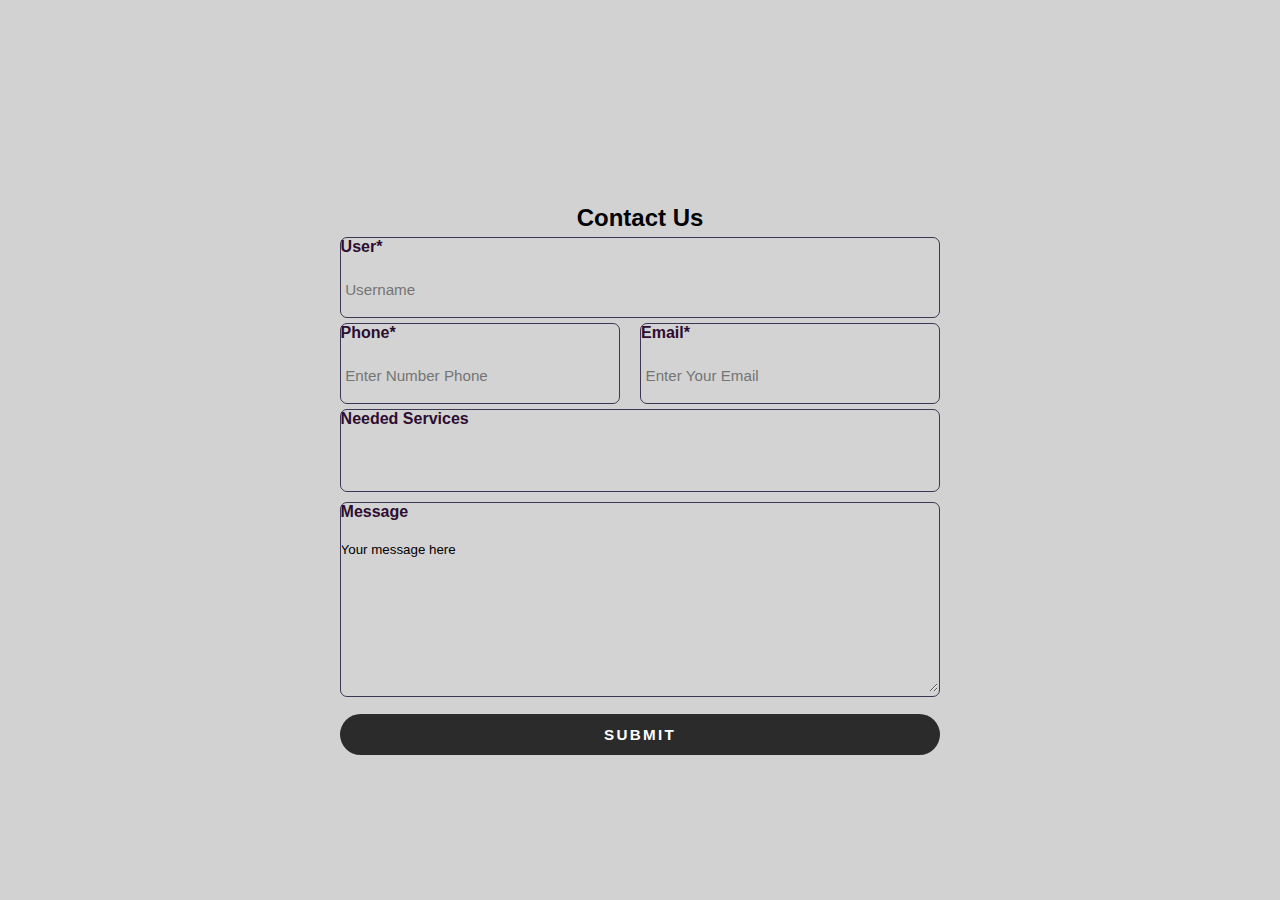
<file: form1.html>
<!DOCTYPE html>
<html lang="en">
<head>
    <meta charset="UTF-8">
    <title>Title</title>
    <link rel="stylesheet" href="styleform1.css">

</head>
<body>
<div class="container">
    <form id="contact-form">
        <h2 style="text-align: center">Contact Us</h2>
        <div class="dh">
            <label for="username">User*</label><br>
            <input type="text" id="username" placeholder="Username" />
            <span id="username-error" class="error"></span>
        </div>
        <div class="dh1">
            <div id="mail">
                <label for="email">Email*</label><br>
                <input type="text" id="email" placeholder="Enter Your Email" />
                <span id="email-error" class="error"></span>
            </div>
            <div id="num">
                <label for="phone">Phone*</label><br>
                <input type="number" id="phone" placeholder="Enter Number Phone" />
                <span id="phone-error" class="error"></span>
            </div>
        </div>
        <div id="ser" class="dh">
            <label for="chooses">Needed Services</label><br>
            <select name="neededservices" id="chooses" size="2"></select>
            <span id="chooses-error" class="error"></span>
        </div>
        <div class="dh">
            <label for="message">Message</label><br>
            <textarea name="message" id="message" rows="10" cols="30" style="width: 597px; background-color: lightgray; border: none;">Your message here</textarea>
            <span id="message-error" class="error"></span>
        </div>
        <button type="submit">Submit</button>
    </form>
</div>

<script>
    const form = document.getElementById('contact-form');

    form.addEventListener('submit', function (e) {
        e.preventDefault();

        const username = document.getElementById('username');
        const email = document.getElementById('email');
        const phone = document.getElementById('phone');
        const chooses = document.getElementById('chooses');
        const message = document.getElementById('message');

        const usernameError = document.getElementById('username-error');
        const emailError = document.getElementById('email-error');
        const phoneError = document.getElementById('phone-error');
        const choosesError = document.getElementById('chooses-error');
        const messageError = document.getElementById('message-error');

        // Reset error messages
        usernameError.textContent = '';
        emailError.textContent = '';
        phoneError.textContent = '';
        choosesError.textContent = '';
        messageError.textContent = '';

        // Check username
        if (username.value.trim() === '') {
            usernameError.textContent = 'Username is required.';
            username.classList.add('error');
        } else {
            username.classList.remove('error');
        }

        // Check email
        if (email.value.trim() === '') {
            emailError.textContent = 'Email is required.';
            email.classList.add('error');
        } else {
            email.classList.remove('error');
        }

        // Check phone
        if (phone.value.trim() === '') {
            phoneError.textContent = 'Phone is required.';
            phone.classList.add('error');
        } else {
            phone.classList.remove('error');
        }

        // Check chooses
        if (chooses.value.trim() === '') {
            choosesError.textContent = 'Please select a needed service.';
            chooses.classList.add('error');
        } else {
            chooses.classList.remove('error');
        }

        // Check message
        if (message.value.trim() === '' || message.value.trim() === 'Your message here') {
            messageError.textContent = 'Message is required.';
            message.classList.add('error');
        } else {
            message.classList.remove('error');
        }

        // If there are no errors, submit the form
        if (!username.classList.contains('error') &&
            !email.classList.contains('error') &&
            !phone.classList.contains('error') &&
            !chooses.classList.contains('error') &&
            !message.classList.contains('error')) {
            form.submit();
        }
    });
</script>

</body>
</html>
</file>
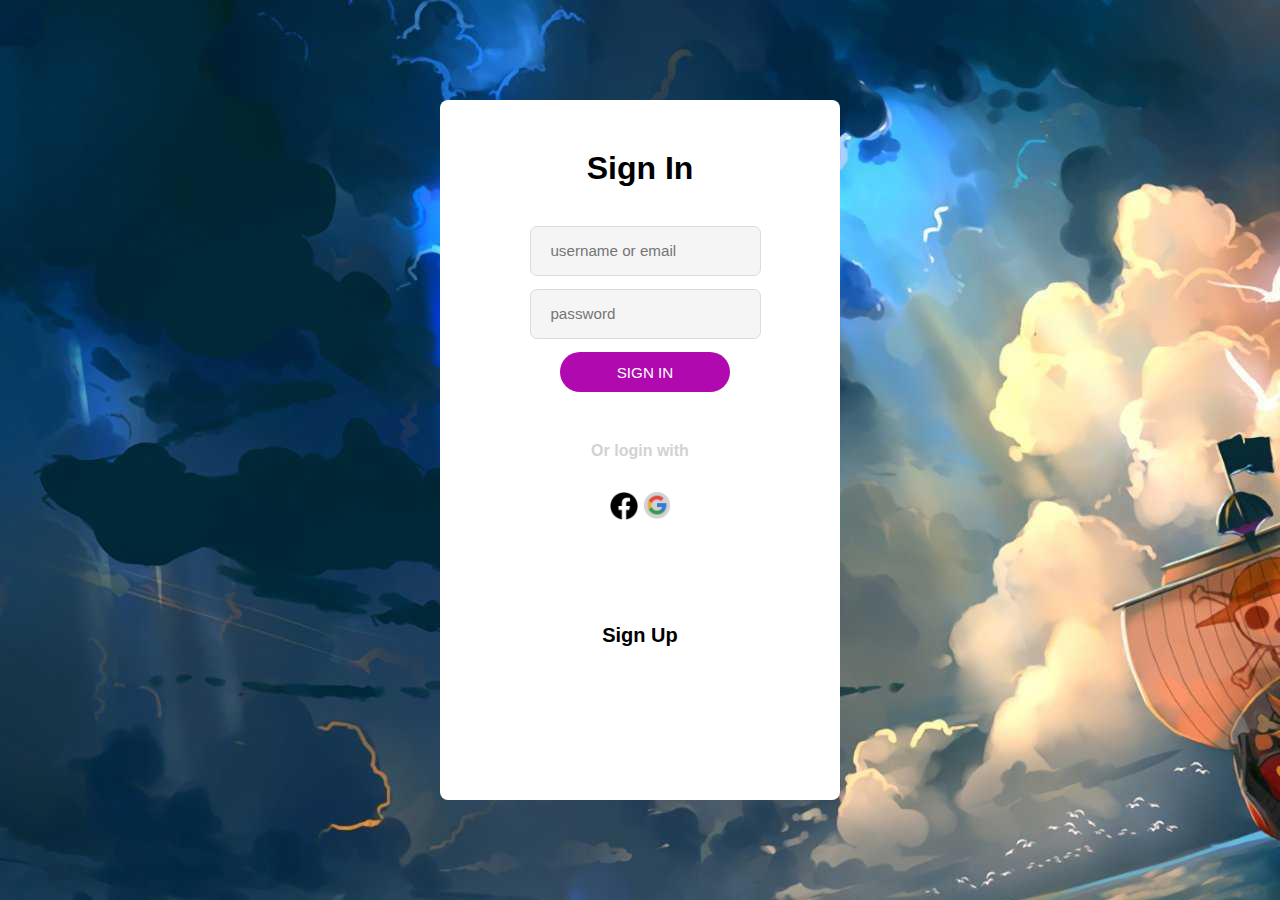
<file: form2.html>
<!DOCTYPE html>
<html lang="en">
<head>
    <meta charset="UTF-8">
    <title>Title</title>
    <link rel="stylesheet" href="styleform2.css">
</head>
<body>
    <div class="containter">
        <form >

            <div class="dh">
                <h1 style="text-align: center">Sign In </h1> <br><br>
                <label for="username"> </label>
                <input type="text" id="username" placeholder=" username or email"  />
                <input type="text" id="password" placeholder=" password"  />
                <button>SIGN IN </button>
                <h4 style="text-align: center; margin: 50px 0px 30px 0px; color: #d3d2d2"> Or login with</h4>
                <a  href="#fakelink"><img src="./Fa-Team-Fontawesome-Brands-FontAwesome-Brands-Facebook.512.png" alt="fb" class="fb"></a>
                <a  href="#fakelink"><img src="Papirus-Team-Papirus-Apps-Google.512.png" alt="gg" class="gg"></a>
                 <h5 style="margin-top: 100px;text-align: center;font-size: 20px"> Sign Up</h5>
            </div>
<!--            <button>SIGN IN </button>-->
        </form>
    </div>

</body>
</html>
</file>
<file: styleform1.css>
* {
    padding: 0;
    margin: 0;
    box-sizing: border-box;
    font-family: "Poppins", sans-serif;
    border-radius: 7px 7px 7px 7px;
}
body {
    background-color: #d3d2d2;
}
.container {
    height: 100px;
    width: 100px;
    position: absolute;
    transform: translate(-50%, -50%);
    top: 50%;
    left: 50%;
}
form {
    width: 700px;
    height: 500px;
    /*background-color: #ffffff;*/
    position: absolute;
    transform: translate(-50%, -50%);
    top: calc(30% + 3.1em);
    left: 50%;
    padding: 0 3.1em;
    display: flex;
    flex-direction: column;
    justify-content: center;
    border-radius: 0.5em;
}
form label {
    display: block;
    margin-bottom: 0.2em;
    font-weight: 600;
    color: #2e0d30;

}
form input {
    font-size: 0.95em;
    font-weight: 400;
    color: #3f3554;
    padding: 0.3em;
    border: none;
    /*border: 0.12em solid #3f3554;*/
    outline: none;
    background-color: lightgray;
}
form input:focus {
    border-color: #f4c531;
    /*border-bottom: 0.12em solid #3f3554;*/

}
form input:not(:last-child) {
    margin-bottom: 0.9em;
}
form button {
    font-size: 0.95em;
    padding: 0.8em 0;
    border-radius: 2em;
    border: none;
    outline: none;
    background-color: #2c2b2b;
    color: white;
    text-transform: uppercase;
    font-weight: 600;
    letter-spacing: 0.15em;
    margin-top: 0.8em;
}
.dh{
    border: 0.12em solid #3f3554;
    background-color: lightgray;
    margin-bottom: 5px;
    margin-top: 5px;
}
.dh1{
   align-content: center;
    /*border: 0.12em solid #3f3554;*/

}
#mail{
    float: right;
    border: 0.12em solid #3f3554;
    position: relative;
    width: 50%;
    background-color: lightgray;
}
#num{
    float: left;
    width: 40%;
    position: absolute;
    border: 0.12em solid #3f3554;
    background-color: lightgray;


}
form select {
    font-size: 0.95em;
    font-weight: 400;
    color: #3f3554;
    /*padding: 0.3em;*/
    border: none;
    /*border: 0.12em solid #3f3554;*/
    outline: none;
    background-color: lightgray;
    margin-top: 5px;
    width: 590px;

}
.error{
    color: red;
}
</file>
<file: styleform2.css>
* {
    padding: 0;
    margin: 0;
    box-sizing: border-box;
    font-family: "Poppins", sans-serif;
    border-radius: 7px 7px 7px 7px;
}
body {
    background-image:url('man-hinh-dep-001.jpg') ;
}
.container {
    /*height: 400px;*/
    /*width: 400px;*/
    position: absolute;
    transform: translate(-50%, -50%);
    top: 50%;
    left: 50%;
}
form {
    width: 400px;
    height: 700px;
    background-color: #ffffff;
    position: absolute;
    transform: translate(-50%, -50%);
    top: calc(50% );
    left: 50%;
    padding: 50px;
    display: flex;
    /*flex-direction: column;*/
    justify-content: center;
    border-radius: 0.5em;
}
form label {
    display: block;
    margin-bottom: 0.2em;
    font-weight: 600;
    color: #2e0d30;

}
form input {
    font-size: 0.95em;
    font-weight: 400;
    color: #3f3554;
    padding: 1.0em;
    border: gainsboro solid 1px;
    /*border: 0.12em solid #3f3554;*/
    outline: none;
    background-color: whitesmoke;
    margin-left: 40px;
}
form input:not(:last-child) {
    margin-bottom: 0.9em;
}
form button {
    font-size: 0.95em;
    padding: 0.2em 0;
    border-radius: 2em;
    border: none;
    margin-left: 70px;
    /*outline: none;*/
    background-color: #b009b0;
    color: white;
    width: 170px;
    height: 40px;
    /*text-transform: uppercase;*/
    /*font-weight: 600;*/
    /*letter-spacing: 0.15em;*/
    /*margin-top: 0.8em;*/
}
 .dh .fb{
   width: 28px;
     margin-left: 120px;

}
.dh .gg{
    width: 30px;

}
</file>
